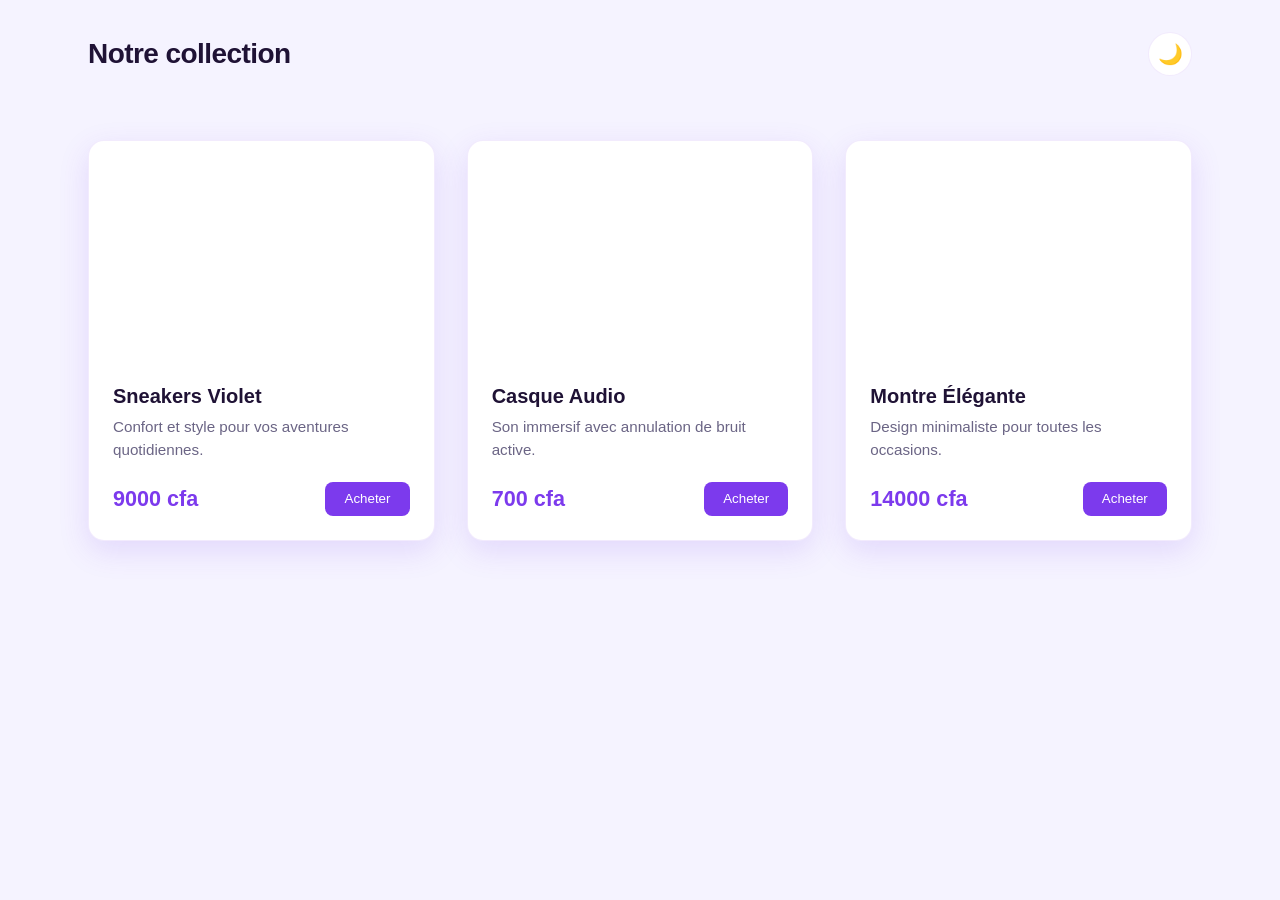
<file: Documents/Codes/galerie/galerie.html>
<!DOCTYPE html>
<html lang="fr" data-theme="light">
<head>
<meta charset="UTF-8" />
<meta name="viewport" content="width=device-width, initial-scale=1.0" />
<title>Galerie de produits</title>
<style>
  :root {
    --bg: #f5f3ff;
    --surface: #ffffff;
    --text: #1f1235;
    --muted: #6b6585;
    --primary: #7c3aed;
    --primary-hover: #6d28d9;
    --shadow: 0 10px 30px rgba(124, 58, 237, 0.15);
    --border: rgba(124, 58, 237, 0.1);
  }
  [data-theme="dark"] {
    --bg: #0f0a1f;
    --surface: #1a1130;
    --text: #f5f3ff;
    --muted: #a39bbf;
    --primary: #a78bfa;
    --primary-hover: #c4b5fd;
    --shadow: 0 10px 30px rgba(0, 0, 0, 0.5);
    --border: rgba(167, 139, 250, 0.15);
  }
  * { box-sizing: border-box; margin: 0; padding: 0; }
  body {
    font-family: 'Inter', -apple-system, BlinkMacSystemFont, sans-serif;
    background: var(--bg);
    color: var(--text);
    min-height: 100vh;
    transition: background 0.4s ease, color 0.4s ease;
  }
  header {
    display: flex;
    justify-content: space-between;
    align-items: center;
    padding: 2rem 3rem;
    max-width: 1200px;
    margin: 0 auto;
  }
  h1 {
    font-size: 1.75rem;
    font-weight: 700;
    letter-spacing: -0.02em;
  }
  .theme-toggle {
    background: var(--surface);
    border: 1px solid var(--border);
    color: var(--text);
    width: 44px;
    height: 44px;
    border-radius: 50%;
    cursor: pointer;
    display: flex;
    align-items: center;
    justify-content: center;
    font-size: 1.25rem;
    transition: transform 0.3s ease, background 0.3s ease;
  }
  .theme-toggle:hover { transform: rotate(20deg) scale(1.1); }
  .gallery {
    display: grid;
    grid-template-columns: repeat(auto-fit, minmax(280px, 1fr));
    gap: 2rem;
    padding: 2rem 3rem 4rem;
    max-width: 1200px;
    margin: 0 auto;
  }
  .card {
    background: var(--surface);
    border: 1px solid var(--border);
    border-radius: 1rem;
    overflow: hidden;
    box-shadow: var(--shadow);
    cursor: pointer;
    opacity: 0;
    transform: translateY(20px);
    animation: fadeUp 0.6s ease forwards;
    transition: transform 0.4s ease, box-shadow 0.4s ease;
  }
  .card:nth-child(1) { animation-delay: 0.1s; }
  .card:nth-child(2) { animation-delay: 0.25s; }
  .card:nth-child(3) { animation-delay: 0.4s; }
  .card:hover {
    transform: translateY(-8px);
    box-shadow: 0 20px 40px rgba(124, 58, 237, 0.25);
  }
  .card-image {
    height: 220px;
    background-size: cover;
    background-position: center;
    transition: transform 0.6s ease;
  }
  .card:hover .card-image { transform: scale(1.08); }
  .card-body { padding: 1.5rem; }
  .card-title {
    font-size: 1.25rem;
    font-weight: 600;
    margin-bottom: 0.5rem;
  }
  .card-desc {
    color: var(--muted);
    font-size: 0.95rem;
    margin-bottom: 1.25rem;
    line-height: 1.5;
  }
  .card-footer {
    display: flex;
    justify-content: space-between;
    align-items: center;
  }
  .price {
    font-size: 1.35rem;
    font-weight: 700;
    color: var(--primary);
  }
  .btn {
    background: var(--primary);
    color: #fff;
    border: none;
    padding: 0.6rem 1.2rem;
    border-radius: 0.5rem;
    font-weight: 500;
    cursor: pointer;
    transition: background 0.2s ease, transform 0.2s ease;
  }
  .btn:hover { background: var(--primary-hover); transform: scale(1.05); }
  @keyframes fadeUp {
    to { opacity: 1; transform: translateY(0); }
  }
  @media (max-width: 600px) {
    header, .gallery { padding: 1.5rem; }
  }
</style>
</head>
<body>
  <header>
    <h1>Notre collection</h1>
    <button class="theme-toggle" id="themeToggle" aria-label="Basculer le thème">🌙</button>
  </header>

  <main class="gallery">
    <article class="card">
      <div class="card-image" style="background-image:url('https://images.unsplash.com/photo-1542291026-7eec264c27ff?w=600')"></div>
      <div class="card-body">
        <h2 class="card-title">Sneakers Violet</h2>
        <p class="card-desc">Confort et style pour vos aventures quotidiennes.</p>
        <div class="card-footer">
          <span class="price">9000 cfa</span>
          <button class="btn">Acheter</button>
        </div>
      </div>
    </article>

    <article class="card">
      <div class="card-image" style="background-image:url('https://images.unsplash.com/photo-1505740420928-5e560c06d30e?w=600')"></div>
      <div class="card-body">
        <h2 class="card-title">Casque Audio</h2>
        <p class="card-desc">Son immersif avec annulation de bruit active.</p>
        <div class="card-footer">
          <span class="price">700 cfa</span>
          <button class="btn">Acheter</button>
        </div>
      </div>
    </article>

    <article class="card">
      <div class="card-image" style="background-image:url('https://images.unsplash.com/photo-1523275335684-37898b6baf30?w=600')"></div>
      <div class="card-body">
        <h2 class="card-title">Montre Élégante</h2>
        <p class="card-desc">Design minimaliste pour toutes les occasions.</p>
        <div class="card-footer">
          <span class="price">14000 cfa</span>
          <button class="btn">Acheter</button>
        </div>
      </div>
    </article>
  </main>

  <script>
    const toggle = document.getElementById('themeToggle');
    const root = document.documentElement;
    toggle.addEventListener('click', () => {
      const next = root.dataset.theme === 'dark' ? 'light' : 'dark';
      root.dataset.theme = next;
      toggle.textContent = next === 'dark' ? '☀️' : '🌙';
    });
  </script>
</body>
</html>
</file>
